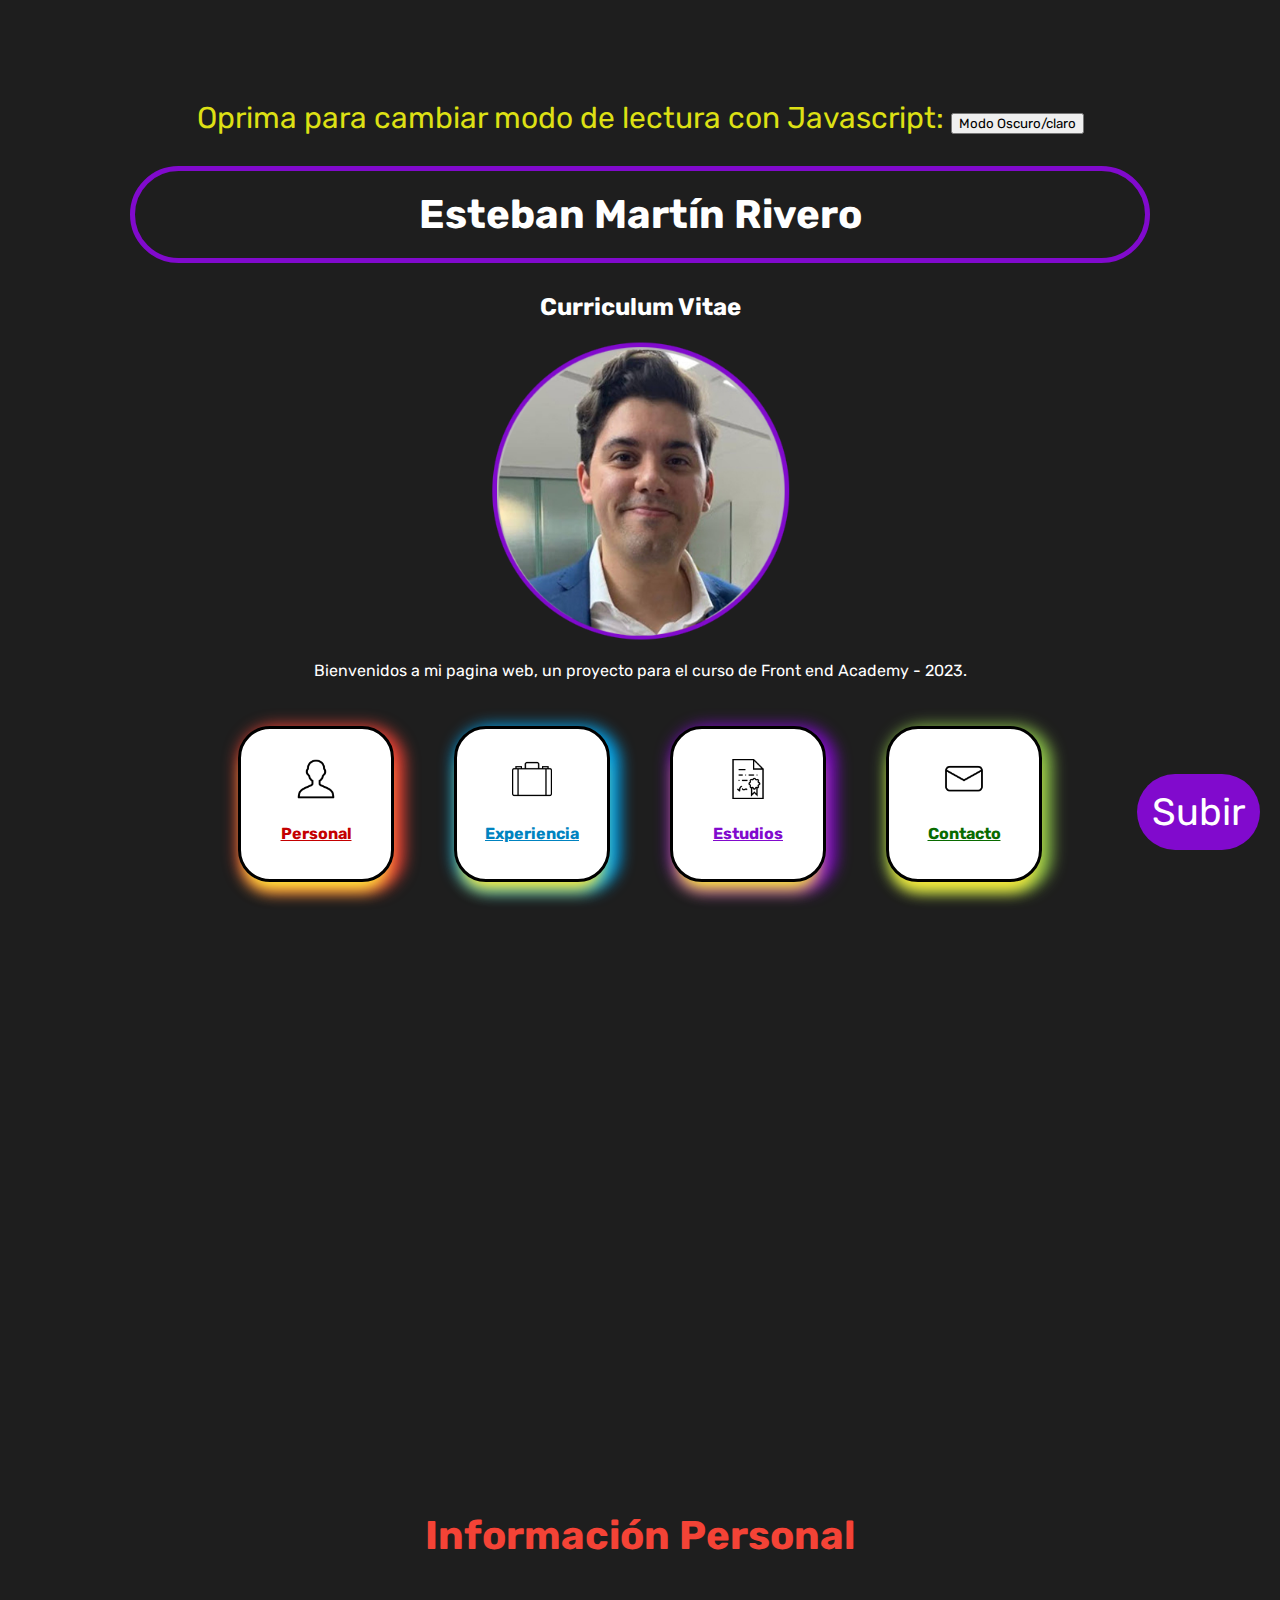
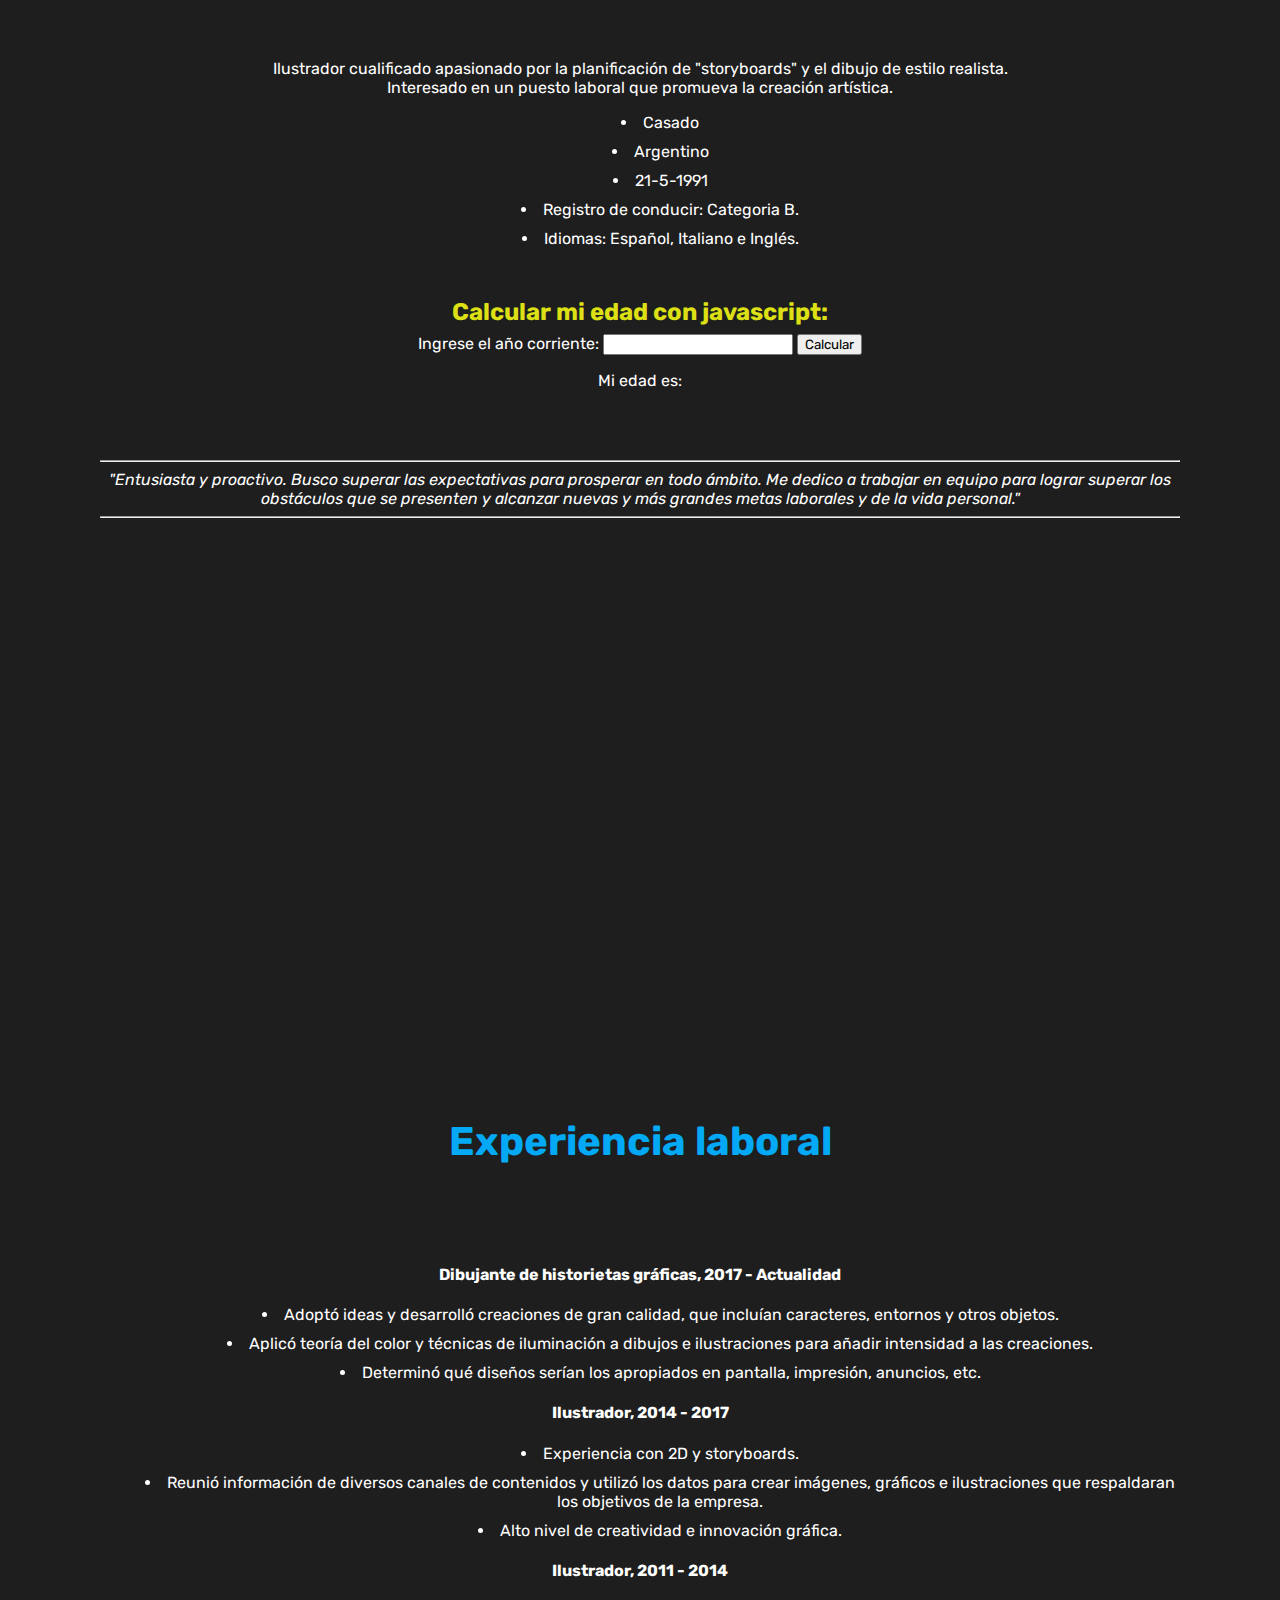
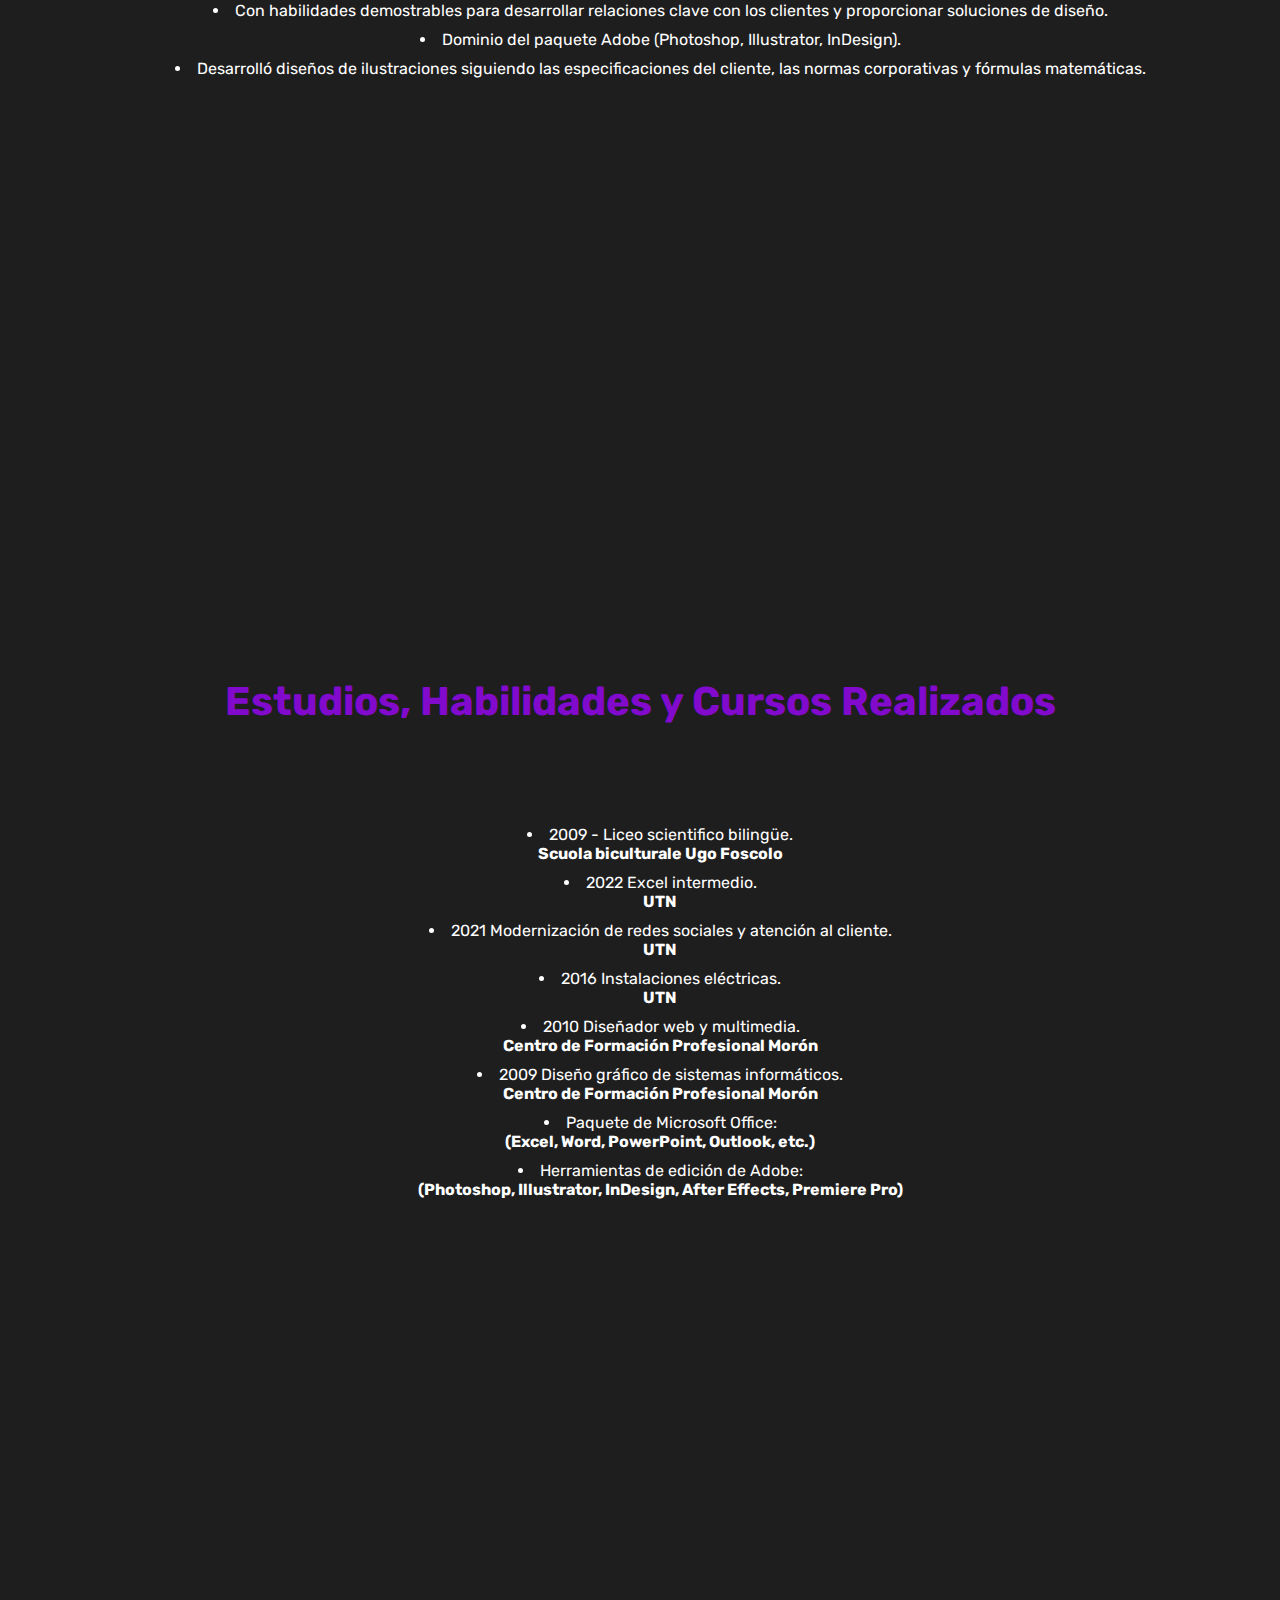
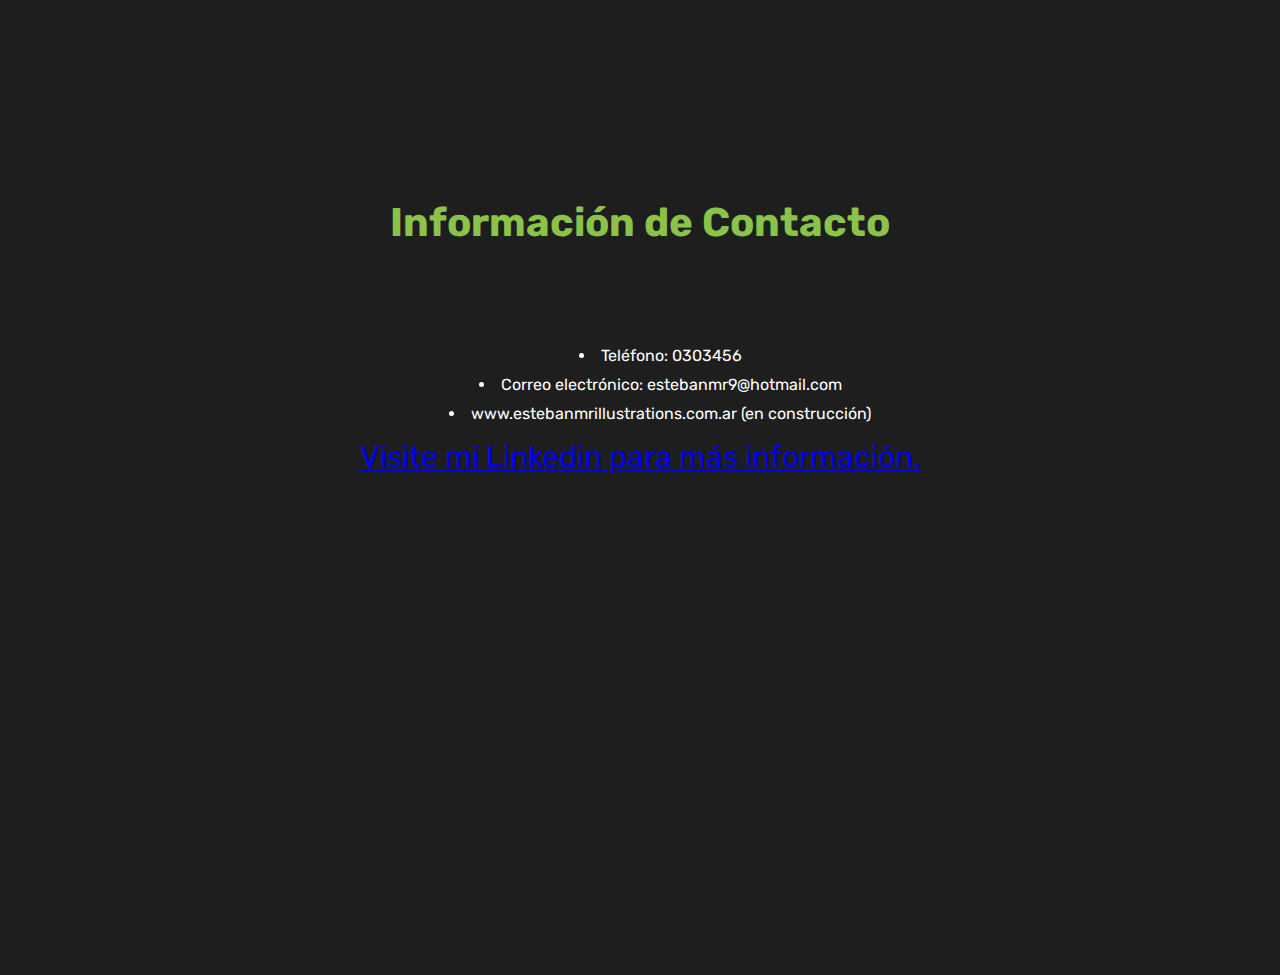
<file: CV/Index CV.html>
<!-- Pagina web para proyecto curriculum-->
<!--Alumno Esteban Martin Rivero-->


<!DOCTYPE html>
<html lang="es">
<head>
    <meta charset="UTF-8">
    <meta http-equiv="X-UA-Compatible" content="IE=edge">
    <meta name="viewport" content="width=device-width, initial-scale=1.0">
    <title>Curriculum EMR</title>
    <link rel="icon" href="CV imagenes/CV icon white.png">
    <link rel="stylesheet" href="estilos.css">
    <script src="javascript.js"></script>
    <link rel="preconnect" href="https://fonts.googleapis.com">
    <link rel="preconnect" href="https://fonts.gstatic.com" crossorigin>
    <link href="https://fonts.googleapis.com/css2?family=Rubik:ital,wght@0,300;0,700;1,300&display=swap" rel="stylesheet">
</head>

<body>
<!-- Boton de cambio de tema oscuro-->

<p style="font-size: 30px; color: rgb(221, 224, 20)">Oprima para cambiar modo de lectura con Javascript:
<button onclick="cambiarmodo()">Modo Oscuro/claro</button>
</p>

<section>
 <h1>Esteban Martín Rivero</h1>

 <H2>Curriculum Vitae</H2>

 <img src="CV imagenes/7.png" alt="La imagen de perfil no cargo correctamente, intente con otro navegador." height="300px" width="300px";>

<p>Bienvenidos a mi pagina web, un proyecto para el curso de Front end Academy - 2023.</p>
</section>

<!-- Botones navegacion-->

   <section id="Botones_navegacion"> 
      <div class="cuadrado"; id="cuadrado_personal">
         <img src="CV imagenes/9453847.png" width="40px" height="40px">
         <h4><a href="#personal"; style="color: rgb(196, 0, 0);"> Personal</a></h4>
      </div>

      <div class="cuadrado"; id="cuadrado_experiencia">
        <img src="CV imagenes/149399.png" width="40px" height="40px">
        <h4><a href="#experiencia"; style="color: rgb(0, 131, 192);"> Experiencia</a></h4>
      </div>

      <div class="cuadrado"; id="cuadrado_estudios">
        <img src="CV imagenes/149350.png" width="40px" height="40px">
        <h4><a href="#estudios"; style="color: #810acd;"> Estudios</a></h4>
      </div>

      <div class="cuadrado"; id="cuadrado_contacto">
        <img src="CV imagenes/1250663.png" width="40px" height="40px">
        <h4><a href="#contacto"; style="color: rgb(9, 107, 0);"> Contacto</a></h4>
      </div>
   </section>


<!-- Boton para volver arriba-->

<button onclick="subir()" id="subir">Subir</button>


<!-- Aca comienza mi informacion PERSONAL-->

<section>
   <h3 id="personal">Información Personal</h3>
   <p>Ilustrador cualificado apasionado por la planificación de "storyboards" y el dibujo de estilo realista.<br> Interesado en un puesto laboral que promueva la creación artística.</p>

   <ul>
       <li>Casado</li> 
       <li>Argentino</li> 
       <li>21-5-1991</li> 
       <li>Registro de conducir: Categoria B.</li> 
       <li>Idiomas: Español, Italiano e Inglés.</li> 
   </ul>      
     

<!-- Calculadora de edad JAVA-->
  <h2 style="margin-top: 50px; margin-bottom: 8px; color: rgb(221, 224, 20);">Calcular mi edad con javascript:</h2>
  <form>
  <label>Ingrese el año corriente:</label>
  <input type="number" id="numero1">
  <button type="button" onclick="sumarfechas()">Calcular</button>
  </form>

<p>Mi edad es:</p>
<p id="resultado" style="font-size: 70px; color: rgb(221, 224, 20);"></p>

<hr>
       <cite>
      "Entusiasta y proactivo. Busco superar las expectativas para prosperar en todo ámbito. Me dedico a trabajar en equipo para lograr superar los obstáculos que se presenten y alcanzar nuevas y más grandes metas laborales y de la vida personal."
       </cite>
      <hr>
</section>

<!-- Aca comienza mi informacion de EXPERIENCIA LABORAL-->

<section>
   <h3 id="experiencia">Experiencia laboral</h3>
       
      <h4>Dibujante de historietas gráficas, 2017 - Actualidad</h4>
      <ul><li> Adoptó ideas y desarrolló creaciones de gran calidad, que incluían caracteres, entornos y otros objetos.</li>
         <li> Aplicó teoría del color y técnicas de iluminación a dibujos e ilustraciones para añadir intensidad a las creaciones.</li>
         <li> Determinó qué diseños serían los apropiados en pantalla, impresión, anuncios, etc.</li>
      </ul>

      <h4>Ilustrador, 2014 - 2017</h4>
      <ul><li> Experiencia con 2D y storyboards.</li>
          <li> Reunió información de diversos canales de contenidos y utilizó los datos para crear imágenes, gráficos e ilustraciones que respaldaran los objetivos de la empresa.</li>
          <li> Alto nivel de creatividad e innovación gráfica. </li>
      </ul>

      <h4>Ilustrador, 2011 - 2014</h4>
      <ul><li> Con habilidades demostrables para desarrollar relaciones clave con los clientes y proporcionar soluciones de diseño.</li>
          <li> Dominio del paquete Adobe (Photoshop, Illustrator, InDesign).</li>
          <li> Desarrolló diseños de ilustraciones siguiendo las especificaciones del cliente, las normas corporativas y fórmulas matemáticas.</li>
      </ul>
</section>

<!-- Aca comienza mi informacion de ESTUDIOS-->
       
<section>
   <h3 id="estudios">Estudios, Habilidades y Cursos Realizados</h3>
      <ul> <li>2009 - Liceo scientifico bilingüe.</li> <b>Scuola biculturale Ugo Foscolo</b> 
         <li> 2022 Excel intermedio.</li> <b>UTN</b> 
         <li> 2021 Modernización de redes sociales y atención al cliente.</li><b>UTN</b>
         <li> 2016 Instalaciones eléctricas.</li>  <b>UTN</b>
         <li> 2010 Diseñador web y multimedia.</li><b>Centro de Formación Profesional Morón</b> 
         <li> 2009 Diseño gráfico de sistemas informáticos.</li>  <b>Centro de Formación Profesional Morón</b>
         <li> Paquete de Microsoft Office:</li> <b>(Excel, Word, PowerPoint, Outlook, etc.)</b> 
         <li> Herramientas de edición de Adobe:</li> <b>(Photoshop, Illustrator, InDesign, After Effects, Premiere Pro)</b> 
      </ul>
</section>


<!-- Aca comienza mi informacion de CONTACTO-->

<section>
   <h3 id="contacto">Información de Contacto</h3>
    <ul>
       <li> Teléfono: 0303456 </li>
       <li> Correo electrónico: estebanmr9@hotmail.com </li>
       <li> www.estebanmrillustrations.com.ar (en construcción)</li>
    </ul>
   <a style="font-size: 30px;" href="https://www.linkedin.com/" target="_blank">Visite mi Linkedin para más información.</a>

</section>



</body>

<footer style="margin: 500px;"></footer>

</html>

<!--Alumno Esteban Martin Rivero-->
</file>
<file: CV/estilos.css>
/**estilo para pagina de Curriculum
Alumno Esteban Martin Rivero**/


body {background-color: rgb(30, 30, 30); color: rgb(255, 255, 255); margin: 100px;}

.Modo-luz {background-color:  rgb(255, 255, 255); color: rgb(0, 0, 0);}

*{font-family: 'Rubik', sans-serif;
    text-align: center;}
 
h1{font-weight: bold;
   font-size: 40px;
   border: solid #810acd 5px; 
   border-radius:2em;
   padding: 20px; 
   margin: 30px;}

h2{font-weight: bold;}

h3{font-size: 40px; margin: 100px; margin-top: 600px;}    

ul {list-style-position: inside;}
li {margin-top: 10px;}

/**Botones de navegación**/

#Botones_navegacion{
      display: flex;
      justify-content: center; 
      align-items: center;}
    
.cuadrado {
    border-radius:2em;
    width: 150px;          
    height: 120px;          
    padding-top: 30px;
    margin: 30px;
    background: rgb(255, 255, 255);       
    border: 3px solid #000;}

#cuadrado_personal{box-shadow: 0px 15px 15px -7px #ffeb3b, 5px 5px 15px 5px #f44336;}
#cuadrado_experiencia{box-shadow: 0px 15px 15px -7px #ffeb3b, 5px 5px 15px 5px #03a9f4;}
#cuadrado_estudios{box-shadow: 0px 15px 15px -7px #ffeb3b, 5px 5px 15px 5px #810acd;}
#cuadrado_contacto{box-shadow: 0px 15px 15px -7px #ffeb3b, 5px 5px 15px 5px #8bc34a;}

#personal{color: #f44336;}
#experiencia{color: #03a9f4;}
#estudios{color: #810acd;}
#contacto{color: #8bc34a;}



/**Boton para volver arriba*/

#subir {
    position: fixed;
    bottom: 50px;
    right: 20px;
    z-index: 99;
    font-size: 38px;
    border: none;
    outline: none;
    background-color: #810acd;
    color: white;
    cursor: pointer;
    padding: 15px;
    border-radius: 2em;
  }
  
  #subir:hover {
    background-color: #000000;
  }

  /**Alumno Esteban Martin Rivero**/
</file>
